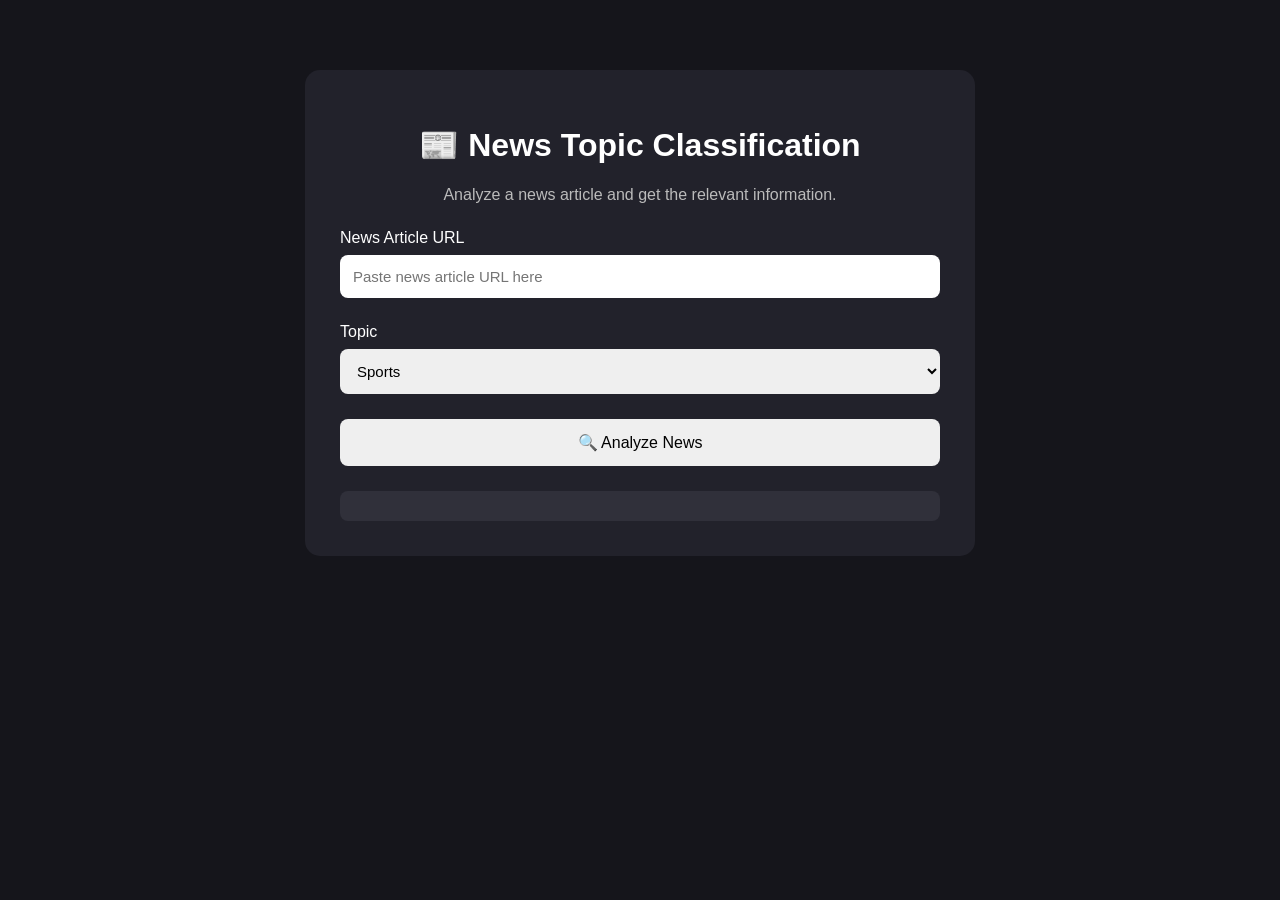
<file: website/index.html>
<!DOCTYPE html>
<html>
<head>
    <meta charset="UTF-8">
    <title>News Topic Classification</title>
    <link rel="stylesheet" href="style.css">
</head>

<body>

<div class="container">

    <h1>📰 News Topic Classification</h1>
    <p>Analyze a news article and get the relevant information.</p>

    <label>News Article URL</label>

    <input
        type="text"
        id="url"
        placeholder="Paste news article URL here"
    >

    <label>Topic</label>

    <select id="topic">
        <option value="Sports">Sports</option>
        <option value="Business">Business</option>
        <option value="Technology">Technology</option>
        <option value="Science">Science</option>
        <option value="World">World</option>
    </select>

    <button onclick="analyzeNews()">🔍 Analyze News</button>

    <div id="result"></div>

</div>

<script src="script.js"></script>

</body>
</html>
</file>
<file: website/style.css>
body {
    font-family: Arial, sans-serif;
    background: #15151b;
    color: white;
    margin: 0;
}

.container {
    width: 600px;
    margin: 70px auto;
    padding: 35px;
    background: #22222b;
    border-radius: 15px;
}

h1 {
    text-align: center;
}

p {
    text-align: center;
    color: #bbbbbb;
}

label {
    display: block;
    margin-top: 25px;
    margin-bottom: 8px;
}

input, select {
    width: 100%;
    padding: 13px;
    box-sizing: border-box;
    border-radius: 8px;
    border: none;
    font-size: 15px;
}

button {
    width: 100%;
    margin-top: 25px;
    padding: 14px;
    border: none;
    border-radius: 8px;
    font-size: 16px;
    cursor: pointer;
}

#result {
    margin-top: 25px;
    padding: 15px;
    background: #30303a;
    border-radius: 8px;
}
</file>
